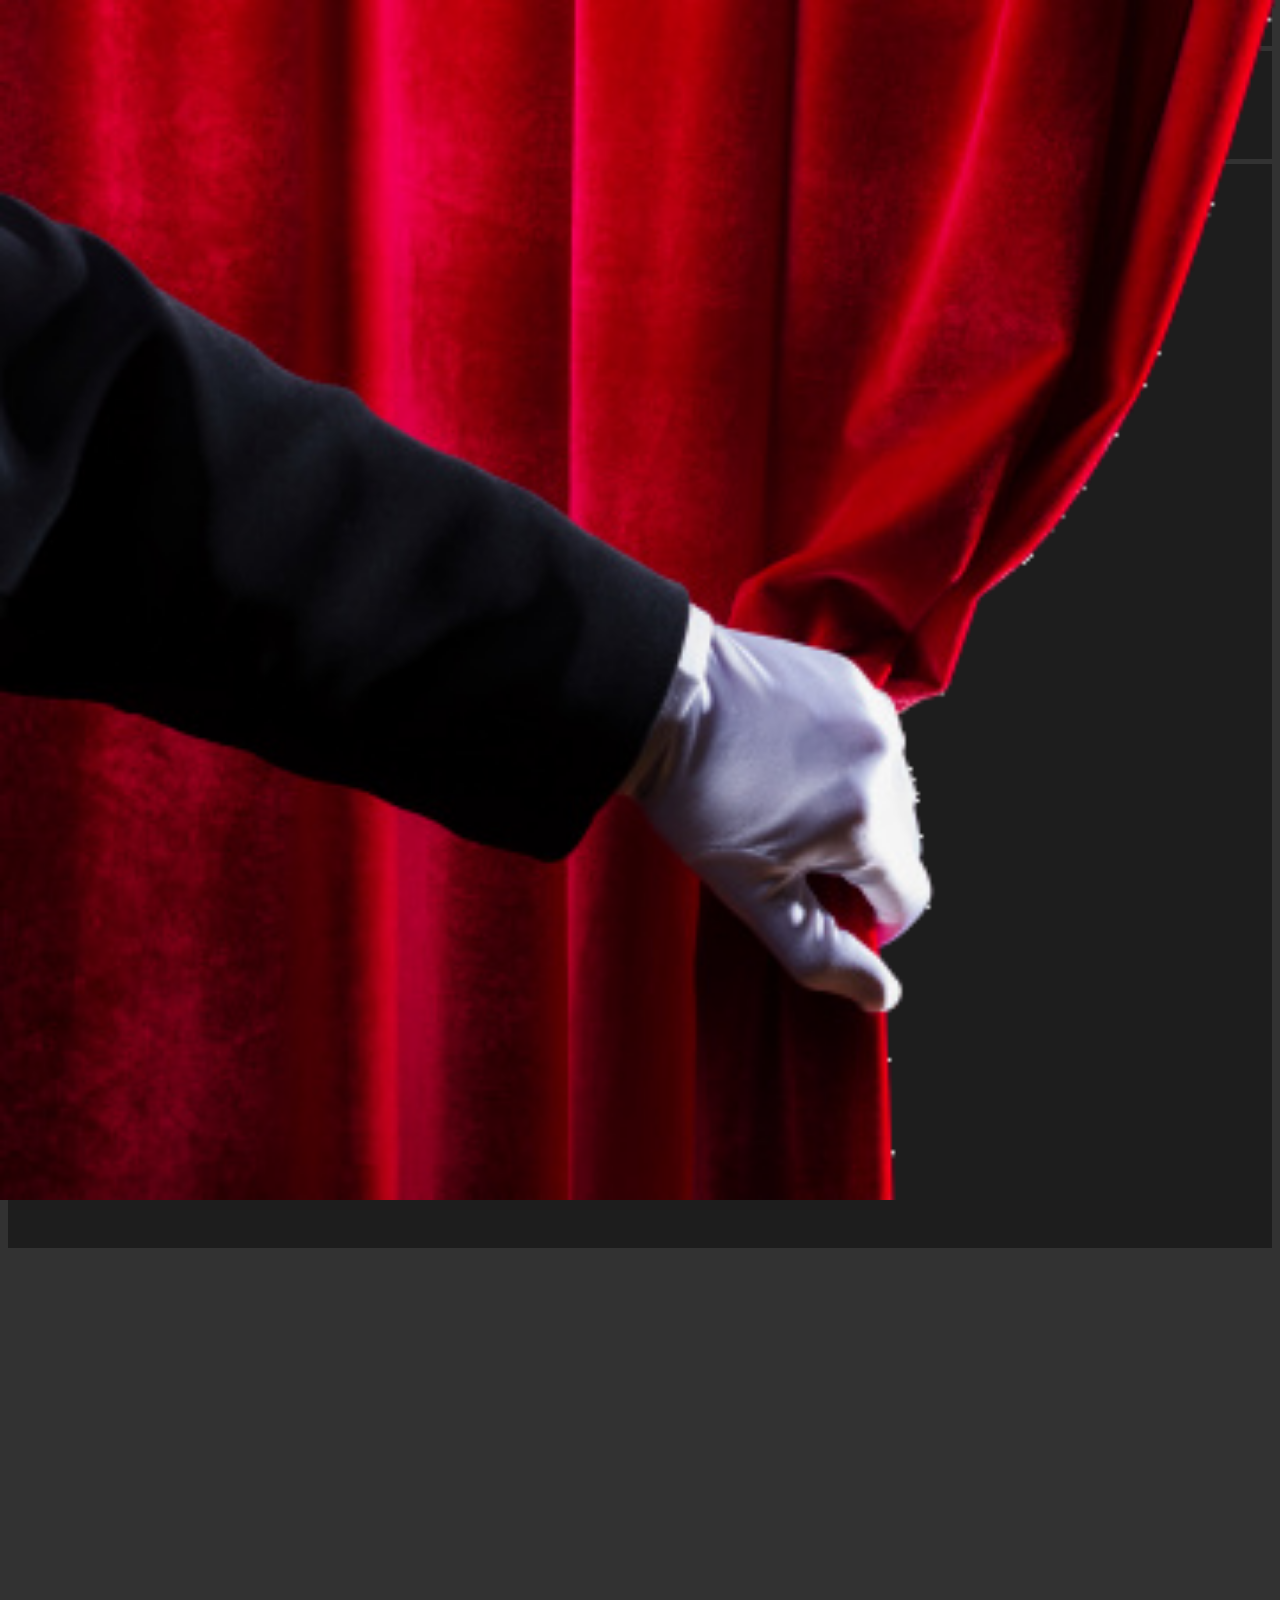
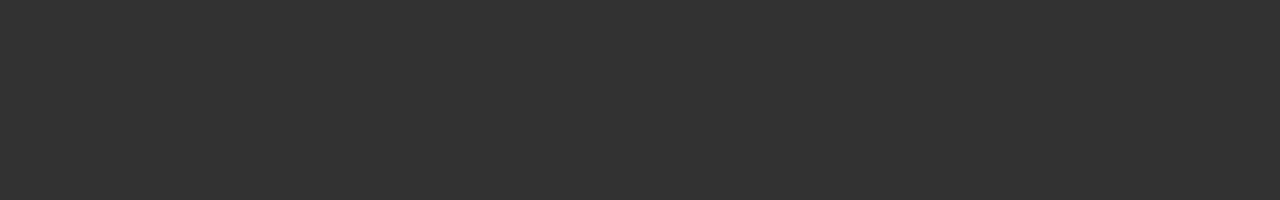
<file: index.html>
<!DOCTYPE html>
<html>
    <head>
        <title>Erdi - Main Page</title>
        <link rel="stylesheet" href="style.css">
        <script async src="navigation-bar.js"></script>
    </head>
    <body>
        <curtain></curtain>
        
        <noscript>
            <h1>Please enable JavaScript to properly view this page!</h1>
        </noscript>
        <div class="background">
            <h1 class="fade-in center-text">Erdi</h1>
            <div class="text-anim center-text" style="margin: auto;">full stack and software developer</div>
        </div>
        <span class="background">
            <p>
                Hi there!<br>
                <br>
                My name is Erdi, and I'm a software and full stack developer. I know the following languages:
                <ul>
                    <li>C</li>
                    <li>C++</li>
                    <li>Java</li>
                    <li>JavaScript (Browser and Node)</li>
                    <li>TypeScript</li>
                    <li>Lua</li>
                    <li>Python</li>
                    <li>Bash</li>
                </ul>
                I also have a bit of C# experience, although I'm more experienced in the other languages I know.<br>
                <br>
                I've done a lot of personal projects, which you can view <a href="/portfolio">here</a>.<br>
                <br>
                I have experience in tons of different fields:
                <ul>
                    <li>Back-end Web Development in JavaScript (Node)</li>
                    <li>Back-end Web Development in Python</li>
                    <li>Front-end Web Development</li>
                    <li>Creating Wii HomeBrew Applications</li>
                    <li>Unity Game Development in C#</li>
                    <li>Artificial Intelligence</li>
                    <li>Algorithms</li>
                    <li>Chrome Extension Development</li>
                    <li>Bukkit/Spigot Plugin Development</li>
                    <li>Making XML Parsing Libraries (XMJS)</li>
                    <li>Discord Bot Development in JavaScript</li>
                    <li>Discord Bot Development in Python</li>
                </ul>
            </p>
        </span>
    </body>
</html>
</file>
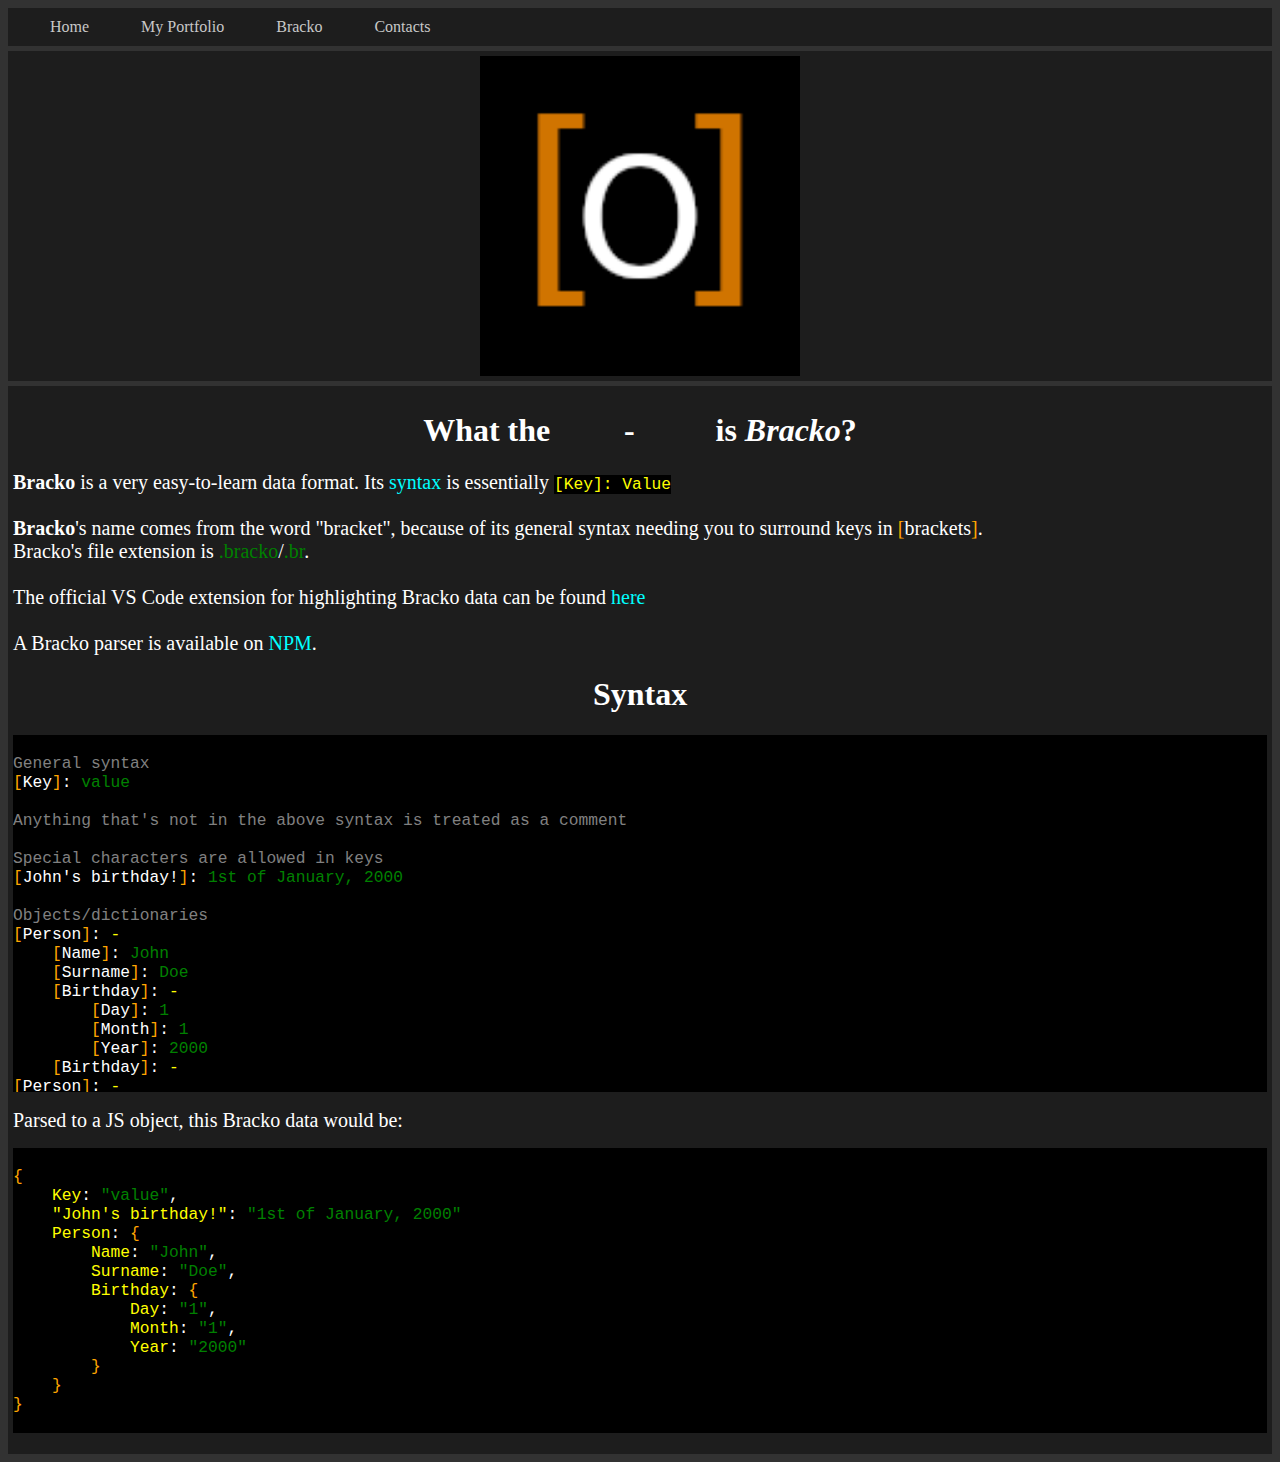
<file: bracko/index.html>
<!DOCTYPE html>
<html>
<head>
    <title>Bracko</title>

    <link rel="shortcut icon" href="bracko.png" type="image/x-icon">

    <link rel="stylesheet" href="../style.css">
    <link rel="stylesheet" href="bracko.css">

    <script src="../navigation-bar.js"></script>
</head>
<body>
    <div class="background">
        <img src="bracko.png" alt="Bracko Icon" draggable="false" id="icon">
    </div>
    <div class="background">
        <h1 style="user-select: none;" class="center-text">What the <b><span class="frick-frack">-</span></b> is <a href="https://www.npmjs.com/package/bracko" draggable="false" target="blank"><i>Bracko</i></a>?</h1>
        <span class="description">
            <b>Bracko</b> is a very easy-to-learn data format. Its <a href="#syntax">syntax</a> is essentially <code>[Key]: Value</code><br>
            <br>
            <b>Bracko</b>'s name comes from the word "bracket", because of its general syntax needing you to surround keys in <span class="bracket">[</span>brackets<span class="bracket">]</span>.
            <br>
            Bracko's file extension is <span class="value">.bracko</span>/<span class="value">.br</span>.<br>
            <br>
            The official VS Code extension for highlighting Bracko data can be found <a href="https://marketplace.visualstudio.com/items?itemName=Erdi.bracko-highlighting" target="blank">here</a><br>
            <br>
            A Bracko parser is available on <a href="https://www.npmjs.com/package/bracko">NPM</a>.
        </span>
        <h1 class="center-text" id="syntax">Syntax</h1>
        <span class="description">
            <pre class="code">
<code>
<span class="comment">General syntax</span>
<span class="bracket">[</span>Key<span class="bracket">]</span>: <span class="value">value</span>

<span class="comment">Anything that's not in the above syntax is treated as a comment</span>

<span class="comment">Special characters are allowed in keys</span>
<span class="bracket">[</span>John's birthday!<span class="bracket">]</span>: <span class="value">1st of January, 2000</span>

<span class="comment">Objects/dictionaries</span>
<span class="bracket">[</span>Person<span class="bracket">]</span>: <span class="object">-</span>
    <span class="bracket">[</span>Name<span class="bracket">]</span>: <span class="value">John</span>
    <span class="bracket">[</span>Surname<span class="bracket">]</span>: <span class="value">Doe</span>
    <span class="bracket">[</span>Birthday<span class="bracket">]</span>: <span class="object">-</span>
        <span class="bracket">[</span>Day<span class="bracket">]</span>: <span class="value">1</span>
        <span class="bracket">[</span>Month<span class="bracket">]</span>: <span class="value">1</span>
        <span class="bracket">[</span>Year<span class="bracket">]</span>: <span class="value">2000</span>
    <span class="bracket">[</span>Birthday<span class="bracket">]</span>: <span class="object">-</span>
<span class="bracket">[</span>Person<span class="bracket">]</span>: <span class="object">-</span>
</code>
</pre>
    Parsed to a JS object, this Bracko data would be:
    <pre class="code">
<code>
<span class="bracket">{</span>
    <span class="object">Key</span>: <span class="value">"value"</span>,
    <span class="object">"John's birthday!"</span>: <span class="value">"1st of January, 2000"</span>
    <span class="object">Person</span>: <span class="bracket">{</span>
        <span class="object">Name</span>: <span class="value">"John"</span>,
        <span class="object">Surname</span>: <span class="value">"Doe"</span>,
        <span class="object">Birthday</span>: <span class="bracket">{</span>
            <span class="object">Day</span>: <span class="value">"1"</span>,
            <span class="object">Month</span>: <span class="value">"1"</span>,
            <span class="object">Year</span>: <span class="value">"2000"</span>
        <span class="bracket">}</span>
    <span class="bracket">}</span>
<span class="bracket">}</span></code>
    </pre>
    </div>
</body>
</html>
</file>
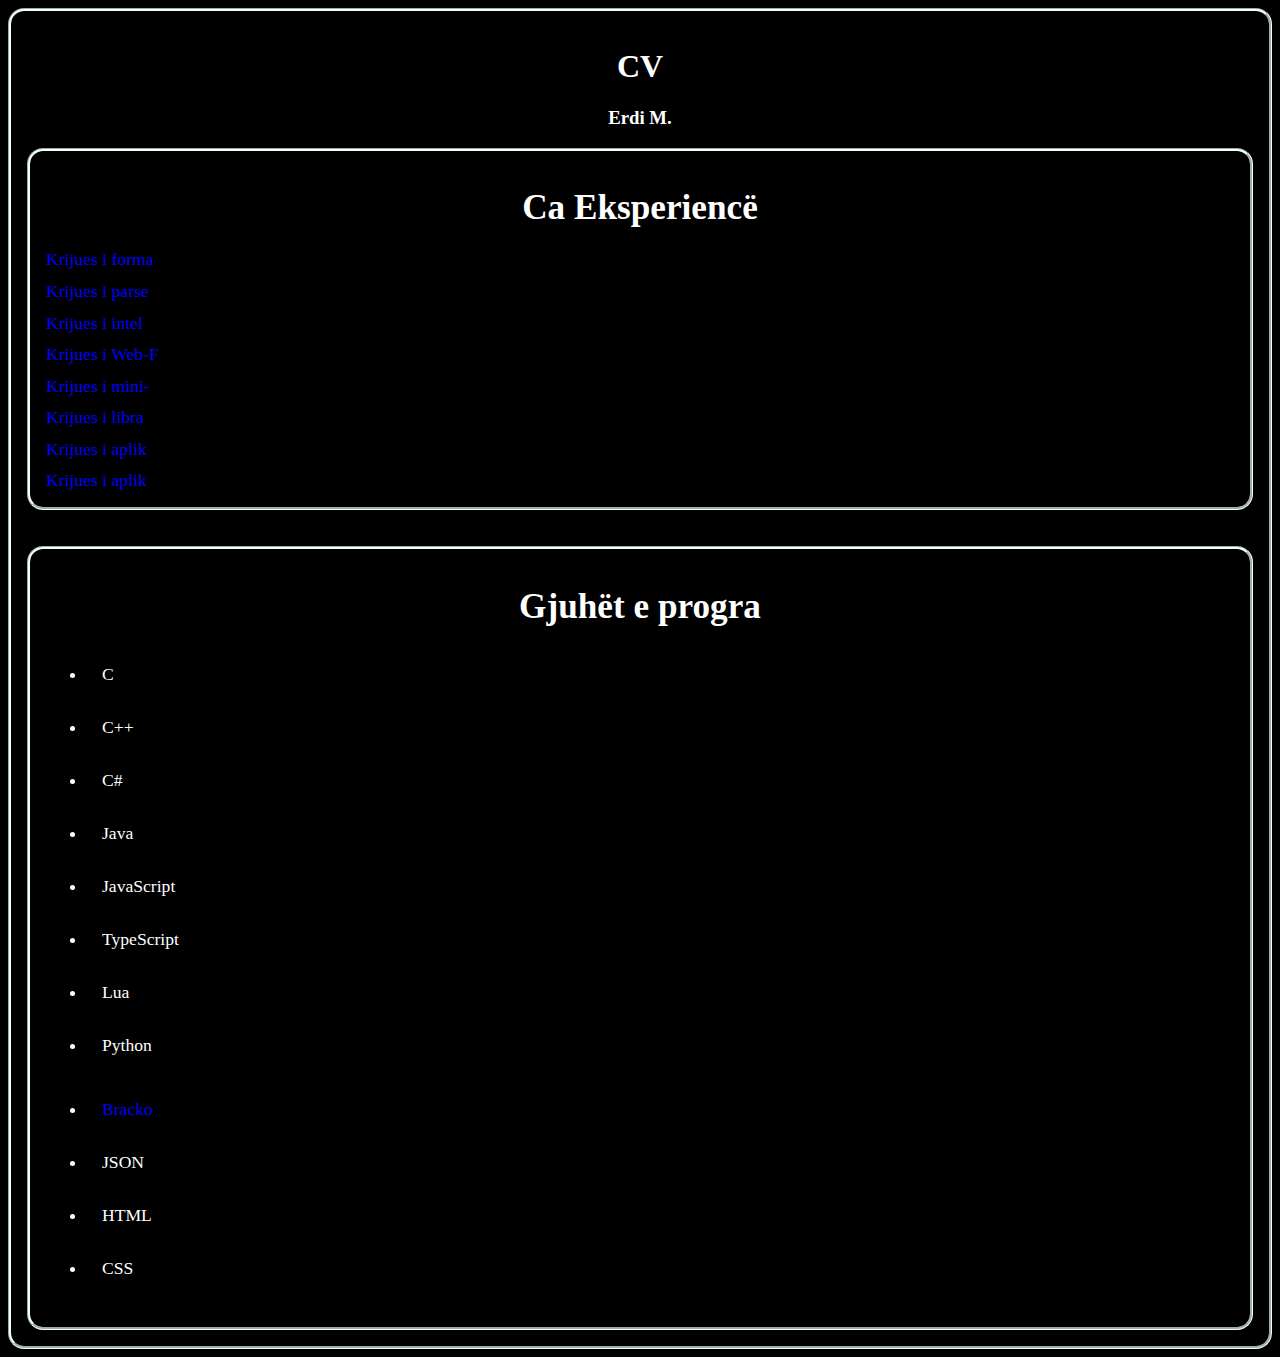
<file: cv/al/index.html>
<!DOCTYPE html>
<html lang="en">
<head>
    <title>CV</title>
    <link rel="stylesheet" href="../style.css">
    <script src="../type.js" defer></script>
</head>
<body>
    <div class="border">
        <center>
            <h1>CV</h1>
            <h3>Erdi M.</h3>
        </center>
        <div class="border">
            <center>
                <h1><span class="typing" data-text="Ca Eksperiencë"></span></h1>
            </center>
            <a href="https://npmjs.org/bracko">
                <span class="typing" data-text="Krijues i formatit të informacionit Bracko"></span>
            </a>
            <a href="https://npmjs.org/xmjs">
                <span class="typing" data-text="Krijues i parserit së XML-së XMJS"></span>
            </a>
            <a href="https://github.com/Erdi-GitHub/wordle-ai">
                <span class="typing" data-text="Krijues i inteligjencës artficiale Wordle AI"></span>
            </a>
            <a href="https://javascripter.glitch.me">
                <span class="typing" data-text="Krijues i Web-Faqes JavaScripter"></span>
            </a>
            <a href="https://www.spigotmc.org/resources/floor-is-void.99668">
                <span class="typing" data-text="Krijues i mini-lojrës Floor Is Void, e bazuar në Floor Is Lava"></span>
            </a>
            <a href="https://github.com/Erdi-GitHub/ec">
                <span class="typing" data-text='Krijues i librarisë Eso-C, e cila e "esoterizon" gjuhën C'></span>
            </a>
            <a href="https://npmjs.org/texttobin">
                <span class="typing" data-text="Krijues i aplikacionit/librarisë TextToBin, e cila shndërron tekst të enkoduar në ASCII në binar"></span>
            </a>
            <a href="https://npmjs.org/bintotext">
                <span class="typing" data-text="Krijues i aplikacionit/librarisë BinToText, e cila shndërron binar në tekst të enkoduar në ASCII"></span>
            </a>
        </div>
        <br>
        <br>
        <div class="border">
            <center>
                <h1><span class="typing" data-text="Gjuhët e programimit, markup, informacionit, që i njoh"></span></h1>
            </center>
            <ul>
                <li><span class="typing" data-text="C"></span></li>
                <li><span class="typing" data-text="C++"></span></li>
                <li><span class="typing" data-text="C#"></span></li>
                <li><span class="typing" data-text="Java"></span></li>
                <li><span class="typing" data-text="JavaScript"></span></li>
                <li><span class="typing" data-text="TypeScript"></span></li>
                <li><span class="typing" data-text="Lua"></span></li>
                <li><span class="typing" data-text="Python"></span></li>
                <li><a href="https://npmjs.org/bracko"><span class="typing" data-text="Bracko"></span></a></li>
                <li><span class="typing" data-text="JSON"></span></li>
                <li><span class="typing" data-text="HTML"></span></li>
                <li><span class="typing" data-text="CSS"></span></li>
            </ul>
        </div>
    </div>
</body>
</html>
</file>
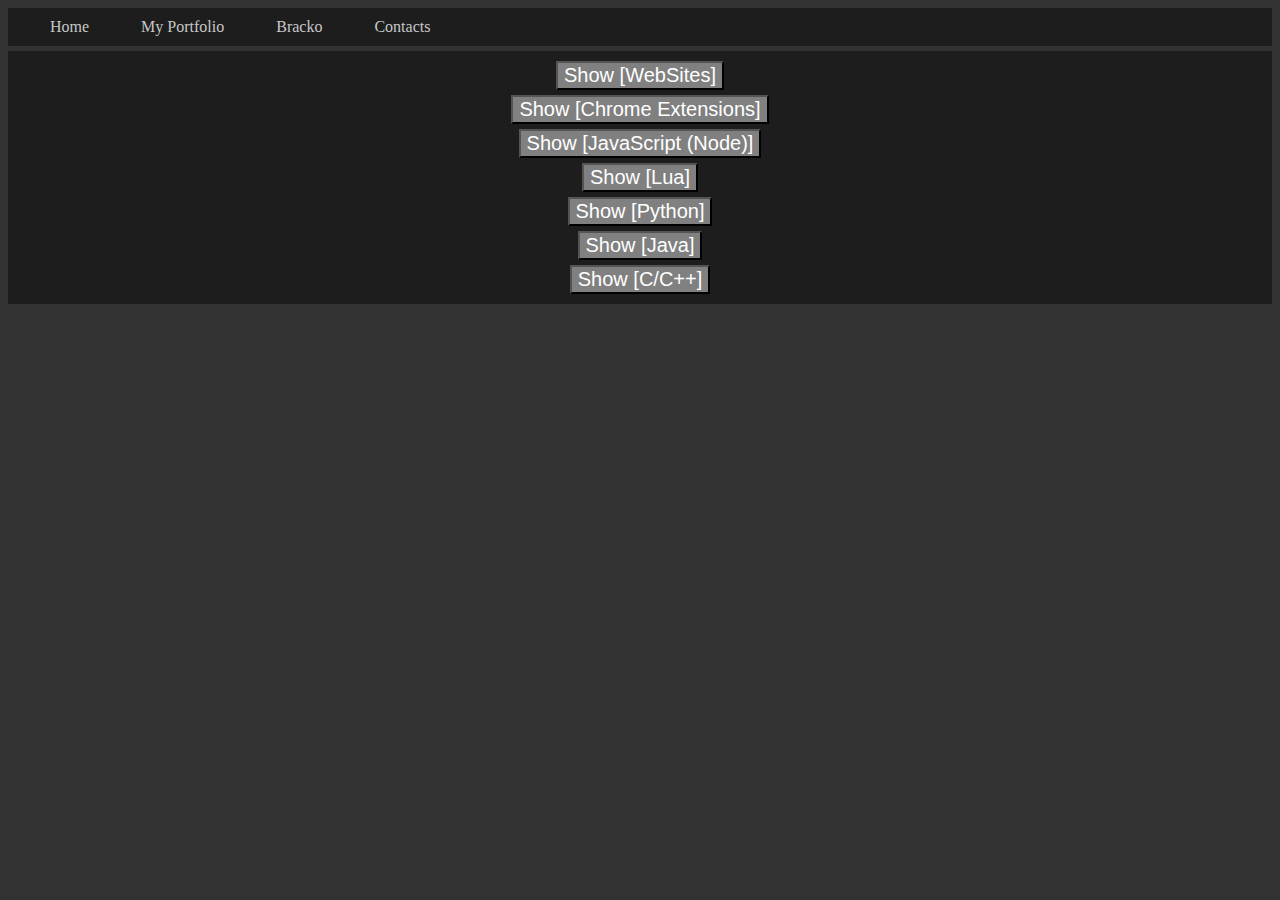
<file: pages/portfolio/portfolio.html>
<!DOCTYPE html>
<html lang="en">
<head>
    <title>Erdi - Portfolio</title>
    <link rel="stylesheet" href="../../style.css">
    <script async src="../../navigation-bar.js"></script>
</head>
<body>
    <span class="background center-text">
        <spoiler class="hidden">
            <button class="spoil" name="WebSites"></button>
            <content>
                <span id="javascripter">
                    <h1>JavaScripter</h1>
                    <p>
                        Exercise your JavaScript in the easiest way possible, by simply completing some exercises<br>
                        Its back-end is entirely written in NodeJS<br>
                        Check it out <a href="https://javascripter.glitch.me">here</a>
                    </p>
                </span>
                <br>
                <span id="cps-counter">
                    <h1>CPS Counter</h1>
                    <p>
                        A simple CPS counter<br>
                        Check it out <a href="https://cps-count.glitch.me/">here</a>
                    </p>
                </span>
                <br>
                <span id="browser-ception">
                    <h1>Browser-Ception</h1>
                    <p>
                        A browser within a browser<br>
                        Check it out <a href="https://browser-ception.glitch.me/">here</a>
                    </p>
                </span>
            </content>
        </spoiler>
        <spoiler class="hidden">
            <button class="spoil" name="Chrome Extensions"></button>
            <content>
                <span id="wordle-ai">
                    <h1>Wordle AI</h1>
                    <p>
                        A Chrome extension that acts like an AI.<br>
                        Designed to guess today's <b>WORDLE</b> on <a href="https://www.nytimes.com/games/wordle/index.html">NYT's Wordle Game</a>.<br>
                        Check it out <a href="https://github.com/Erdi-GitHub/wordle-ai">here</a>
                    </p>
                </span>
                <br>
                <span id="wordle-cheat">
                    <h1>Wordle Cheat</h1>
                    <p>
                        Wordle Cheat is a Chrome extension which allows you to cheat in <a href="https://www.nytimes.com/games/wordle/index.html">Wordle</a>.<br>
                        Check it out <a href="https://github.com/Erdi-GitHub/wordle-cheat">here</a>
                    </p>
                </span>
            </content>
        </spoiler>
        <spoiler class="hidden">
            <button class="spoil" name="JavaScript (Node)"></button>
            <content>
                <span id="wordle.js">
                    <h1>wordle.js</h1>
                    <p>
                        wordle.js is a CLI <a href="https://en.wikipedia.org/wiki/Wordle">Wordle</a> clone entirely written in JavaScript<br> 
                        Check it out <a href="https://www.npmjs.com/package/wordle.js">here</a>
                    </p>
                </span>
                <span id="texttobin">
                    <h1>TextToBin</h1>
                    <p>
                        TextToBin is an NPM module and CLI tool for converting text to binary.<br>
                        Check it out <a href="https://www.npmjs.com/package/texttobin">here</a>
                    </p>
                </span>
                <br>
                <span id="bintotext">
                    <h1>BinToText</h1>
                    <p>
                        BinToText is a simple Node module for converting binary to ASCII text.<br>
                        Check it out <a href="https://www.npmjs.com/package/bintotext">here</a>
                    </p>
                </span>
                <br>
                <span id="rdit">
                    <h1>RDit</h1>
                    <p>
                        RDit is a simple Node module for browsing Reddit.<br>
                        Check it out <a href="https://www.npmjs.com/package/rdit">here</a>
                    </p>
                </span>
                <br>
                <span id="js-clamp">
                    <h1>JS Clamp</h1>
                    <p>
                        JS Clamp is simple NodeJS module that clamps a number between two other numbers.<br>
                        Check it out <a href="https://www.npmjs.com/package/js-clamp">here</a>
                    </p>
                </span>
                <br>
                <span id="js-brainfuck">
                    <h1>JS BrainF*ck</h1>
                    <p>
                        JS BrainF*ck is a simple <a href="https://en.wikipedia.org/wiki/Brainfuck">BrainF*ck</a> interpreter.<br>
                        Check it out <a href="https://www.npmjs.com/package/js-brainfuck">here</a>
                    </p>
                </span>
            </content>
        </spoiler>
        <spoiler class="hidden">
            <button class="spoil" name="Lua"></button>
            <content>
                <span id="word-builder">
                    <h1>Word-Building Bot (Minecraft)</h1>
                    <p>
                        A letter building bot in Minecraft. Made in ComputerCraft.<br>
                        Check it out <a href="https://youtu.be/rE7_6oh35Sw">here</a>
                    </p>
                </span>
                <br>
                <span id="diamond-miner">
                    <h1>Diamond-Mining Bot (Minecraft)</h1>
                    <p>
                        A robot made in ComputerCraft that mines diamonds automagically.<br>
                        Check it out <a href="https://youtu.be/CGXp8rwQzY0">here</a>
                    </p>
                </span>
                <br>
                <span id="bridge-builder">
                    <h1>A Bridge-Building Bot (Minecraft)</h1>
                    <p>
                        A robot made in ComputerCraft that builds bridges automagically.<br>
                        Check it out <a href="https://youtu.be/HavfxAZcUZU">here</a>
                    </p>
                </span>
                <br>
                <span id="staircase-builder">
                    <h1>StairCase Builder (Minecraft)</h1>
                    <p>
                        A robot made in ComputerCraft which automagically builds staircases.<br>
                        Check it out <a href="https://youtu.be/i5c1tM7pCrc">here</a>
                    </p>
                </span>
                <br>
                <span id="prime-mc">
                    <h1>Prime number finding robot (Minecraft)</h1>
                    <p>
                        A robot made in ComputerCraft that automagically finds prime numbers and writes them on a sign<br>
                        Check it out <a href="https://youtu.be/7b1-MH_PVaY">here</a>
                    </p>
                </span>
            </content>
        </spoiler>
        <spoiler class="hidden">
            <button class="spoil" name="Python"></button>
            <content>
                <span id="prime-py">
                    <h1>Prime Numbers</h1>
                    <p>
                        A simple Python3 script for finding prime numbers.<br>
                        Check it out <a href="https://pastebin.com/FYyzhfja">here</a>
                    </p>
                </span>
                <br>
                <span id="yt-audio-player">
                    <h1>YouTube Audio Player</h1>
                    <p>
                        A simple Python3 script made with youtube-dl and playsound.<br>
                        Check it out <a href="https://pastebin.com/0Xjduu35">here</a>
                    </p>
                </span>
                <br>
                <span id="super-base64">
                    <h1>Super Base 64</h1>
                    <p>
                        A Python3 script for "super" encoding and decoding text with Base64.<br>
                        Check it out <a href="https://pastebin.com/2US5rGsd">here</a>
                    </p>
                </span>
            </content>
        </spoiler>
        <spoiler class="hidden">
            <button class="spoil" name="Java"></button>
            <content>
                <span id="e-chest">
                    <h1>Portable E-Chest (SpigotMC)</h1>
                    <p>
                        A plugin that allows you to open ender chests by shift-clicking them while they're in your inventory.<br>
                        Not publically available for download<br>
                        Check it out <a href="https://youtu.be/__1GrVl9n4Q">here</a>
                    </p>
                </span>
                <br>
                <span id="ocelotarrows">
                    <h1>OcelotArrows (SpigotMC)</h1>
                    <p>
                        A plugin that allows you to shoot ocelots out of bows.<br>
                        Check it out <a href="https://www.spigotmc.org/resources/ocelotarrows.91496/">here</a>
                    </p>
                </span>
                <br>
                <span id="good-administrator">
                    <h1>GoodAdministrator (SpigotMC)</h1>
                    <p>
                        A moderating and administrating plugin.<br>
                        Check it out <a href="https://www.spigotmc.org/resources/good-administrator.91079/">here</a>
                    </p>
                </span>
                <br>
                <span id="stairseat">
                    <h1>StairSeat (SpigotMC)</h1>
                    <p>
                        A simple SpigotMC plugin that allows you to sit on stairs and slabs.<br>
                        Check it out <a href="https://www.spigotmc.org/resources/stairseat.91488/">here</a>
                    </p>
                </span>
                <br>
                <span id="plugin-masker">
                    <h1>Plugin Masker (SpigotMC)</h1>
                    <p>
                        A SpigotMC plugin that allows you to mask your plugins so ordinary people don't see what plugins you have installed.<br>
                        Check it out <a href="https://www.spigotmc.org/resources/plugin-masker.94943/">here</a>
                    </p>
                </span>
                <br>
                <span id="medcore">
                    <h1>MedCore (SpigotMC)</h1>
                    <p>
                        A plugin that adds a life system to Minecraft.<br>
                        Check it out <a href="https://www.spigotmc.org/resources/medcore.97725/">here</a>
                    </p>
                </span>
                <br>
                <span id="deadlysun">
                    <h1>DeadlySun (SpigotMC)</h1>
                    <p>
                        Makes the sun a deadly laser.<br>
                        Check it out <a href="https://www.spigotmc.org/resources/deadlysun.97142/">here</a>
                    </p>
                </span>
                <br>
                <span id="simplemotd">
                    <h1>SimpleMOTD (SpigotMC)</h1>
                    <p>
                        A simple Spigot plugin for setting and configuring the server's MOTD.<br>
                        Check it out <a href="https://www.spigotmc.org/resources/simplemotd.86321/">here</a>
                    </p>
                </span>
                <br>
                <span id="simplechat">
                    <h1>SimpleChat (SpigotMC)</h1>
                    <p>
                        A Spigot plugin for managing the server's chat.<br>
                        Not a moderation plugin, for that check <a href="#good-administrator">Good Administrator</a> out.<br>
                        Check it out <a href="https://www.spigotmc.org/resources/simplechat.86232/">here</a>
                    </p>
                </span>
                <br>
                <span id="floorisvoid">
                    <h1>FloorIsVoid (SpigotMC)</h1>
                    <p>
                        Floor Is Lava, but with the Void instead of lava.<br>
                        Check it out <a href="https://www.spigotmc.org/resources/floor-is-void.99668/">here</a>
                    </p>
                </span>
            </content>
        </spoiler>
        <spoiler class="hidden">
            <button class="spoil" name="C/C++"></button>
            <content>
                <span id="ec">
                    <h1>Eso-C</h1>
                    <p>
                        Eso-C (EC for short) is a custom syntax library for C/C++.<br>
                        It transforms C syntax into an esoteric syntax, which you can read the docs of <a href="https://github.com/Erdi-GitHub/ec/blob/main/README.md">here</a><br>
                        Check it out <a href="https://github.com/Erdi-GitHub/ec">here</a>
                    </p>
                </span>
                <span id="ec-bouncing-ball">
                    <h1>EC Bouncing Ball</h1>
                    <p>
                        A CLI bouncing ball made in <a href="#ec">Eso-C</a><br>
                        Check it out <a href="https://github.com/Erdi-GitHub/ec/tree/main/test/bouncing_ball">here</a>
                    </p>
                </span>
                <span id="ec-odd-even">
                    <h1>EC Odd-Even</h1>
                    <p>
                        A simple <a href="#ec">Eso-C</a> program that checks if the given number is odd or even.<br>
                        Check it out <a href="https://github.com/Erdi-GitHub/ec/tree/main/test/odd_even">here</a>
                    </p>
                </span>
                <span id="ec-primes">
                    <h1>EC Primes</h1>
                    <p>
                        A simple <a href="#ec">Eso-C</a> program that finds prime numbers.<br>
                        Check it out <a href="https://github.com/Erdi-GitHub/ec/tree/main/test/primes">here</a>
                    </p>
                </span>
            </content>
        </spoiler>
    </span>

    <script>
        const spoilers = document.getElementsByTagName("spoiler");
        for(const spoiler of spoilers) {
            const button = spoiler.querySelector("button.spoil");
            
            button.onclick = () => spoiler.classList.toggle("hidden");
        }
    </script>

    <script>
        const hashElement = document.getElementById(document.location.hash.replace("#", ""));
        const hashParent = hashElement.parentElement;

        console.log(hashParent.tagName);

        if(hashParent.tagName === "CONTENT") {
            const spoiler = hashParent.parentElement;
            spoiler.classList.remove("hidden");

            setTimeout(() => {
                window.scrollTo(0, 0);
                window.scrollTo(0, hashElement.getBoundingClientRect().top)
            }, 100);
        }
    </script>
</body>
</html>
</file>
<file: style.css>
:root {
    --primary-color: rgb(50, 50, 50);
    --secondary-color: rgb(29, 29, 29);

    --nav-size-no-hover: 1em;
    --nav-size-hover: 1.1em;
}

* {
    color: white;
}

body {
    background-color: var(--primary-color);
    overflow-x: hidden;
}

curtain {
    position: absolute;

    background-image: url("./curtain.png");
    background-repeat: no-repeat;
    background-size: 200vmin;

    width: 200vmin;
    height: 200vmin;

    z-index: 1;

    top: 0;
    left: 0;

    animation: reveal-curtain 1s forwards;
    animation-delay: 0.5s;
}

@keyframes reveal-curtain {
    0% {
        left: 0;
    }
    99% {
        top: 0;
        left: -200vmin;
        opacity: 1;
    }
    100% {
        width: 0;
        height: 0;
        
        display: none;
    }
}

button {
    background-color: gray;
}

header.nav-bar {
    display: block;
    background-color: var(--secondary-color);
    width: 100%;
}

header.nav-bar > a {
    display: inline-block;
    margin-left: 2rem;
    text-decoration: none;
    padding: 10px;
    color: rgb(200, 200, 200);

    transition: .5s;
}

header.nav-bar > a:hover,
header.nav-bar > a:focus {
    color: white;
    outline: none;
}

.background {
    display: block;
    background-color: var(--secondary-color);
    margin: 5px 0;
    padding: 5px;
}

.center-text {
    text-align: center;
}

/* button.spoil::before {
    content: "Show Spoiler (";
} */

button.spoil {
    display: block;
    margin: 5px auto;
    font-size: 125%;
    transition: 0.5s;
}

button.spoil:hover,
button.spoil:focus {
    font-size: 130%;
    outline: none;
}

spoiler.hidden > button.spoil::before {
    content: "Show [" attr(name) "]";
}
button.spoil::before {
    content: "Hide [" attr(name) "]";
}

spoiler > content > span:focus {
    display: block;
}

spoiler.hidden > content {
    display: none;
}

spoiler > content {
    display: block;
    background-color: var(--primary-color);
}

a {
    text-decoration: none;

    color: aqua;

    position: relative;
}

a::before {
    content: "";

    position: absolute;

    transition: .2s;

    height: .1em;
    width: 100%;

    top: 100%;
    left: 0;

    background-color: aqua;

    transform: scaleX(0);
}

a:hover::before,
a:focus::before {
    content: "";
    display: block;
    
    transform: scaleX(100%);
}

ul > li {
    margin: 5px;
    padding: 10px;

    opacity: 0;

    animation: fade-in 2s forwards;
    animation-delay: 0.75s;
}

.fade-in {
    opacity: 0;

    animation: fade-in 1s forwards;
    animation-delay: 0.5s;
}

@keyframes fade-in {
    from {
        opacity: 0;
        transform: translate(0%, -50%);
    } to {
        opacity: 1;
        transform: translate(0%, 0%);
    }
}

div.text-anim {
    display: block;
    overflow: hidden;
    white-space: nowrap;
    animation: text-anim 2s forwards;
}

@keyframes text-anim {
    0% {
        transform: scale(0%, 100%);
    }
    25% {
        transform: scale(-100%, 100%);
    }
    100% {
        transform: scale(100%, 100%);
    }
}

@media only screen and (max-width: 992px) {
    header.nav-bar > a,
    header.nav-bar > a:hover,
    header.nav-bar > a:focus {
        display: flex;
    }

    header.nav-bar > a,
    header.nav-bar > a:hover,
    header.nav-bar > a:focus,
    button.spoil {
        transition: 0s;
    }
    
    * {
        font-size: 1.125em;
    }

    p,
    a {
        font-size: 1em;
    }
}
</file>
<file: bracko/bracko.css>
span.frick-frack::before {
    content: "frick";

    opacity: 0;

    animation: frick-frack-anim .2s forwards .3s;
}

span.frick-frack::after {
    content: "frack";

    opacity: 0;

    animation: frick-frack-anim .2s forwards .6s;
}

.description {
    font-size: 1.25em;
}

code {
    background-color: black;
    color: yellow;
}

pre.code {
    display: block;
    background-color: black;
    overflow: scroll;
    max-height: 22em;
}

pre.code > code {
    color: white;
}

span.bracket {
    color: orange;
}

span.value {
    color: green;
}

span.object {
    color: yellow;
}

span.comment {
    color: gray;
}

@keyframes frick-frack-anim {
    from {
        opacity: 0;
    } to {
        opacity: 1;
    }
}

#icon {
    display: block; 
    margin: auto;
    width: 20em;
}

@media only screen and (max-width: 992px) {
    #icon {
        width: 10em;
    }
}
</file>
<file: cv/style.css>
* {
    color: white;
}

body {
    background-color: black;
}

span.typing {
    display: block;
    position: relative;

    font-size: 1.1em;
}

span.typing > span {
    position: relative;

    animation: show .35s forwards;
}

@keyframes show {
    0% {
        top: 0;
    }
    25% {
        top: .25em;
    }
    50% {
        top: -.25em;
    }
    75% {
        top: .25em;
    }
    100% {
        top: 0;
        opacity: 1;
    }
}

div.border {
    border-radius: 1em;
    border-color: azure;
    border-style: groove;

    padding: 1em;
}

a > span,
a > span > span {
    color: blue;
    margin-top: .6em;
}

a:hover > span,
a:hover > span > span {
    color: white;
}

a {
    text-decoration: none;
}

li {
    padding: 1em;
}
</file>
